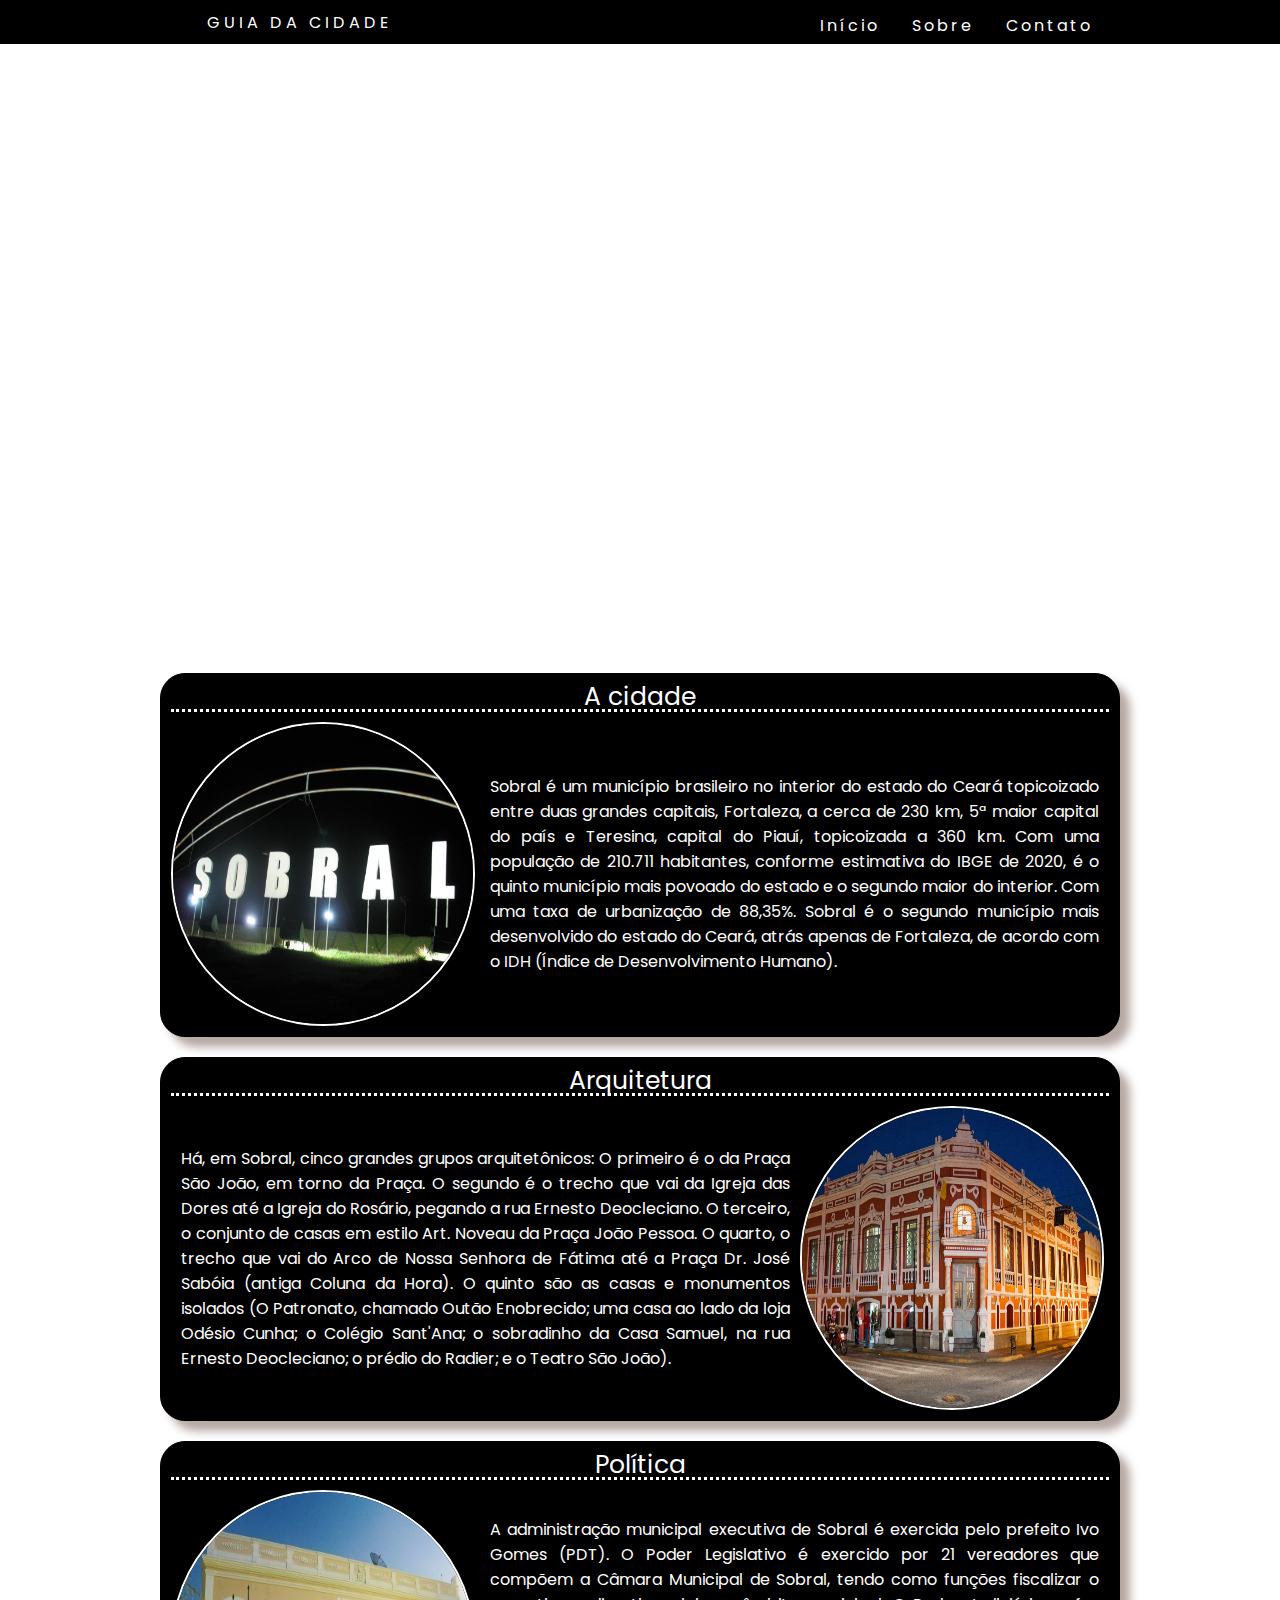
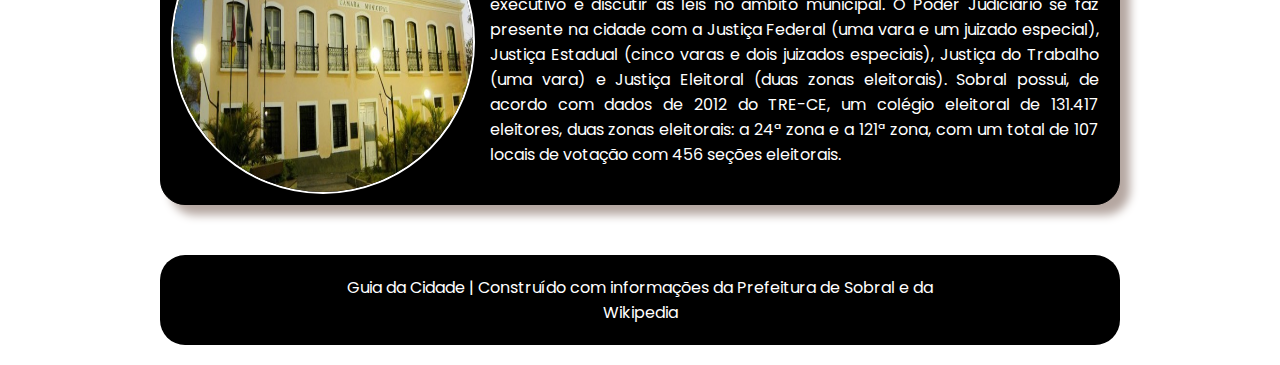
<file: sobre.html>
<!DOCTYPE html>
<html lang="pt-BR">
<head>
    <title>Sobre</title>
    <link rel="shortcut icon" href="/img/cidade.png">
    <link rel="stylesheet" href="/css/reset.css">
    <link rel="stylesheet" href="/css/sobre.css">
    <link rel="preconnect" href="https://fonts.googleapis.com">
    <link rel="preconnect" href="https://fonts.gstatic.com" crossorigin>
    <link href="https://fonts.googleapis.com/css2?family=Poppins:wght@200;500&display=swap" rel="stylesheet">

</head>

<body>
    <header class="navbar">

        <nav>
            <a class="logo" href="/index.html">Guia da cidade</a>

            <ul class="nav-list">
                <li><a href="/index.html">Início</a></li>
                <li><a href="/sobre.html">Sobre</a></li>
                <li><a href="/contato.html">Contato</a></li>
            </ul>

        </nav>
        
    </header>

        <div class="container">
        
            <h1 class="title">Sobre Sobral</h1>
            
            <div class="video">

            <iframe width="950" height="600" src="https://www.youtube.com/embed/6clG2X0cwSs" 
            title="YouTube video player" frameborder="0" allow="accelerometer; autoplay; 
            clipboard-write; encrypted-media; gyroscope; picture-in-picture" allowfullscreen>
            </iframe>

            </div>

            <div class="topicos">
    
                <div class="topico">
    
                    <h2>A cidade</h2>
    
                    <div class="container-topico">
    
                        <img src="img/sobral.jpg" alt="Letreiro Sobral">
                        
                        <p>Sobral é um município brasileiro no interior do estado do Ceará topicoizado entre duas grandes capitais, 
                            Fortaleza, a cerca de 230 km, 5ª maior capital do país e Teresina, capital do Piauí, topicoizada a 360 km. 
                            Com uma população de 210.711 habitantes, conforme estimativa do IBGE de 2020, é o quinto município mais 
                            povoado do estado e o segundo maior do interior. Com uma taxa de urbanização de 88,35%. Sobral é o segundo 
                            município mais desenvolvido do estado do Ceará, atrás apenas de Fortaleza, de acordo com o IDH (Índice de Desenvolvimento Humano).
                        </p>
    
                    </div>
    
                </div>
                <div class="topico">
    
                    <h2>Arquitetura</h2>
    
                    <div class="container-topico">
    
                        
                        <p class="texto-esquerdo">  Há, em Sobral, cinco grandes grupos arquitetônicos:
                            O primeiro é o da Praça São João, em torno da Praça.
                            O segundo é o trecho que vai da Igreja das Dores até a Igreja do Rosário, pegando a rua Ernesto Deocleciano.
                            O terceiro, o conjunto de casas em estilo Art. Noveau da Praça João Pessoa.
                            O quarto, o trecho que vai do Arco de Nossa Senhora de Fátima até a Praça Dr. José Sabóia (antiga Coluna da Hora).
                            O quinto são as casas e monumentos isolados (O Patronato, chamado Outão Enobrecido; uma casa ao lado da loja Odésio Cunha; o Colégio Sant'Ana; 
                            o sobradinho da Casa Samuel, na rua Ernesto Deocleciano; o prédio do Radier; e o Teatro São João).
                        </p>
    
                        <img src="img/centro.jpg" alt="Centro de Línguas de Sobral">
    
                    </div>
    
                </div>
    
                <div class="topico">
    
                    <h2>Política</h2>
    
                    <div class="container-topico">
    
                        <img src="img/camara.jpg" alt="Câmara Municipal de Sobral">
                        
                        <p>A administração municipal executiva de Sobral é exercida pelo prefeito Ivo Gomes (PDT). O Poder Legislativo é exercido por 21 vereadores que compõem 
                            a Câmara Municipal de Sobral, tendo como funções fiscalizar o executivo e discutir as leis no âmbito municipal. O Poder Judiciário se faz presente na 
                            cidade com a Justiça Federal (uma vara e um juizado especial), Justiça Estadual (cinco varas e dois juizados especiais), Justiça do Trabalho (uma vara) 
                            e Justiça Eleitoral (duas zonas eleitorais). Sobral possui, de acordo com dados de 2012 do TRE-CE, um colégio eleitoral de 131.417 eleitores, duas zonas 
                            eleitorais: a 24ª zona e a 121ª zona, com um total de 107 locais de votação com 456 seções eleitorais.
                        </p>
    
                </div>
    
        </div>
    
    <footer class="container-rodape">
        <h1>Guia da Cidade | Construído com informações da Prefeitura de Sobral e da Wikipedia</h1>
    </footer>

</body>

</html>
</file>
<file: css/sobre.css>
:root{
    --color-first: #fff;
    --color-second: #000;
    --color-third: #B5A7A1;
}


body{
    background-color: var(--color-first);
}

.navbar{
    background-color: black;
    margin: 0 auto;
    padding: 10px;
    position: fixed;
    width: 100%;
}
a{
    color: var(--color-second);
    text-decoration: none;
    transition: 0.3s;
    color: var(--color-first);
    margin-top: 20px;
}

a:hover{
    opacity: 0.7;
}

.logo{
    font-size: 16px;
    text-transform: uppercase;
    letter-spacing: 4px;
    align-items: center;
    margin-top: 5px;
    color: white;
}

nav {
    display: flex;
    justify-content: space-around;
    font-family: "Poppins", sans-serif;
}


.nav-list{
    list-style: none;
    display: flex;
    margin-top: 8px;
}

.nav-list li{
    letter-spacing: 3px;
    margin-left: 32px;
}

.video{
    margin-top: 20px;
    margin-bottom: 20px;
}

.container{
	margin: 0 auto;
	width: 960px;
}

.container-topico{
    display: flex;
    align-items: center;
}

.title{
    font-family: "Poppins", sans-serif;
    font-weight: bold;
    font-size: 30px;
    text-align: center;
    margin-bottom: 20px;
}


.topico{
    background-color: var(--color-second);
    border-color: var(--color-first);
    border: 1px solid;
    margin-bottom: 20px;
    padding: 10px;
    border-radius: 25px;
    box-shadow: 10px 10px 10px var(--color-third);
}

.topico h2 {
    font-family: 'Poppins', sans-serif;
    font-size: 25px;
    border-bottom: 3px dotted var(--color-first);
    color: var(--color-first);
    text-align: center;
}
.topico h2:hover{
    transform: scaleX(1.1);
}

.topico p{
    font-family: 'Poppins', sans-serif;
    color: var(--color-first);
    text-align: justify;
    margin: 10px 10px 0 10px;
    line-height: 25px;
    
}



.topico img{
    width: 300px;
    height: 300px;
    border: 2px solid var(--color-first);
    float: left;
    margin: 10px 5px 0 0;
    transition: 200ms transform ease-in-out;
    border-radius: 50%;

}

.topico img:hover{
    transform: scale(1.05);
    transition: 400ms transform cubic-bezier(0.2, 0, 0.2, 0.3);
}

.container-rodape{
    color: white;
    font-family: 'Poppins', sans-serif;
    text-align: center;
    padding: 20px;
    background-color: var(--color-second);
    border-radius: 25px;
    margin: auto;
    padding-left: 150px;
    padding-right: 150px;
    margin-top: 50px;
    margin-bottom: 20px;
    line-height: 25px;

}
</file>
